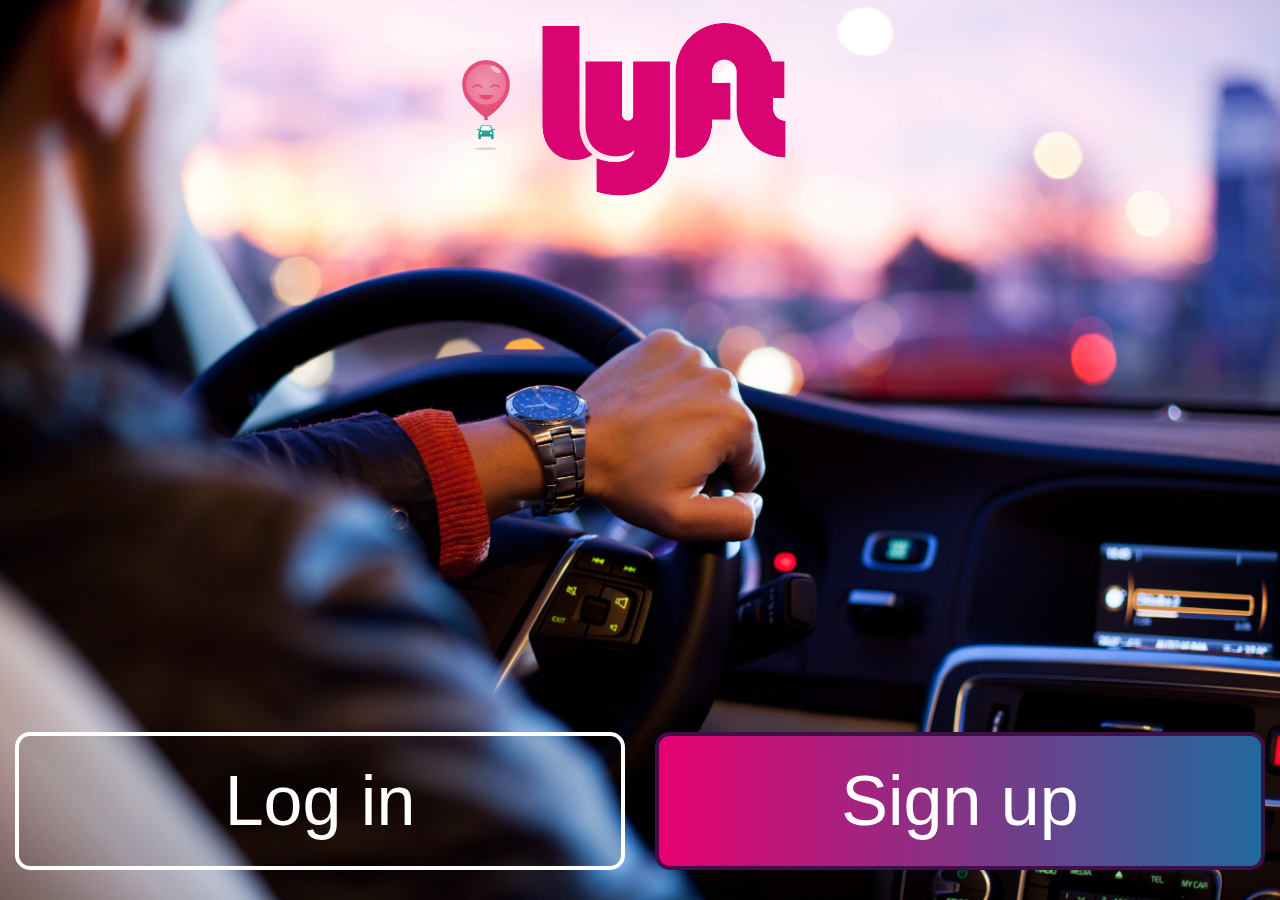
<file: index.html>
<!DOCTYPE html>
<html>
<head>
	<title>lyft</title>
	<meta charset="UTF-8">
	<link rel="shorcut icon" href="img/icono.ico">
	<link rel="stylesheet" type="text/css" href="css/bootstrap.css">
	<link rel="stylesheet" type="text/css" href="css/index.css">
</head>
<body>
	<header>
		<center><img class="pink" src="img/carro.png"><img class="logo" src="img/lyft.png" alt="lyft"></center>
	</header>
	<section class="caja">
		<div class="container-fluid">
  			<div class="row text-center">
   				<div class="col-xs-6 "><a id="loginIn" class="boton">Log in</a></div>
	  			<div class="col-xs-6"><a href="singUp.html" id="signUp" class="boton">Sign up</a></div>
  			</div>
		</div>
	</section>
	<script type="text/javascript" src="js/jquery.min.js"></script>
	<script type="text/javascript" src="js/bootstrap.js"></script>
	<script type="text/javascript" src="js/app.js"></script>
</body>
</html>
</file>
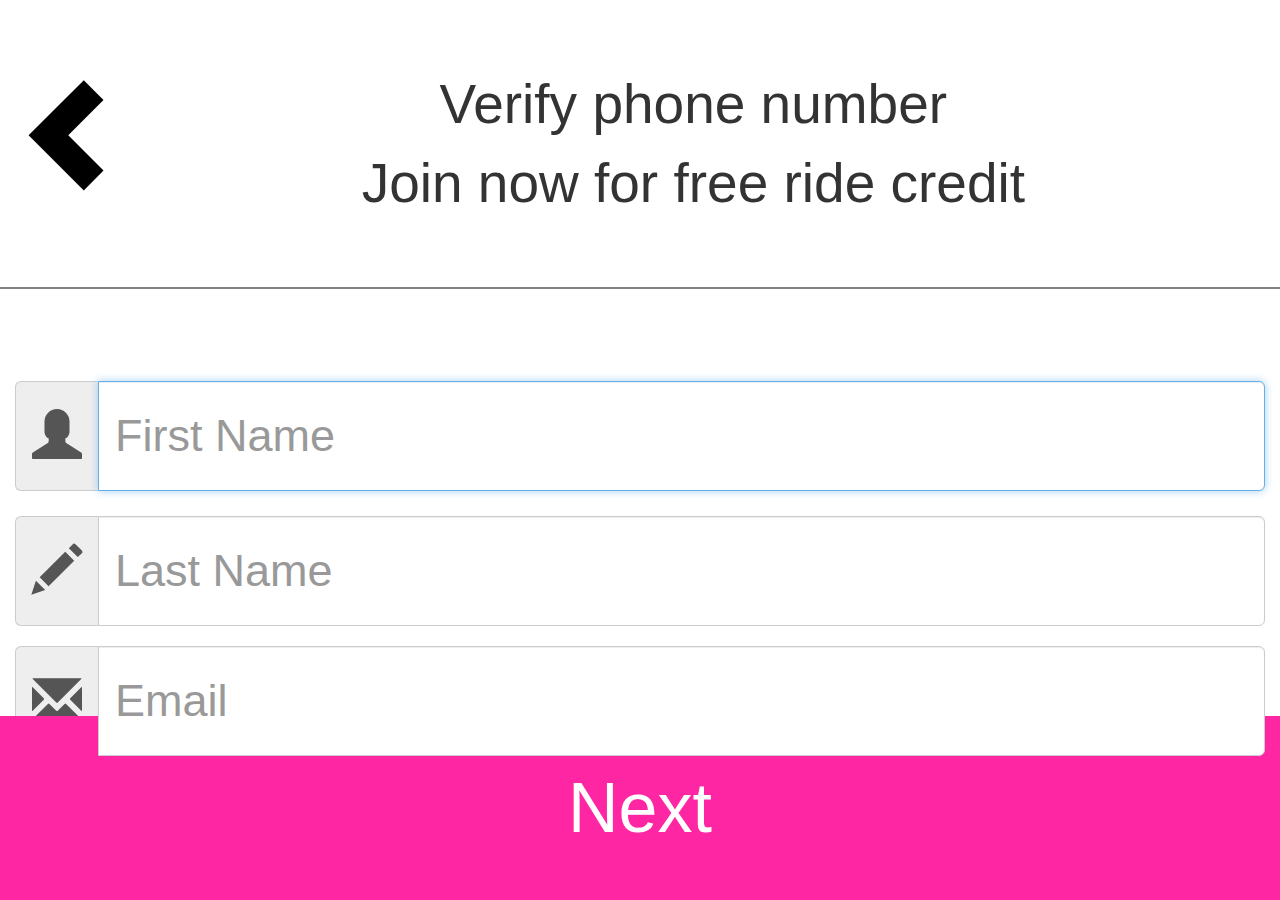
<file: datos.html>
<!DOCTYPE html>
<html>
<head>
	<title>datos</title>
	<meta charset="UTF-8">
	<link rel="stylesheet" type="text/css" href="css/bootstrap.css">
	<link rel="stylesheet" type="text/css" href="css/singUp.css">
	<link rel="stylesheet" type="text/css" href="css/datos.css">
</head>
<body>
	<header>
		<div class="container-fluid linea">
			<div class="row">
				<div class="col-xs-1">
					<a  href="verify.html" class="glyphicon glyphicon-chevron-left icon" aria-hidden="true"></a>
				</div>
				<div class="col-xs-11 titulo text-center">Verify phone number<br>Join now for free ride credit</div>
  			</div>
		</div>
	</header>
	<section id="form">
		<div class="container-fluid">
			<div class="input-group input-group-lg pd">
			  	<span class="input-group-addon" id="sizing-addon1">
			  		<span class="glyphicon glyphicon-user user" aria-hidden="true"></span>
				</span>
			  	<input type="text" class="form-control" id="name" placeholder="First Name" aria-describedby="sizing-addon1">
			</div>
			<div class="input-group input-group-lg dp">
			  	<span class="input-group-addon" id="sizing-addon1">
			  		<span class="glyphicon glyphicon-pencil user" aria-hidden="true"></span>
				</span>
			  	<input type="text" class="form-control" id="lastName" placeholder="Last Name" aria-describedby="sizing-addon1">
			</div>
			<div class="input-group input-group-lg dt">
			  	<span class="input-group-addon" id="sizing-addon1">
			  		<span class="glyphicon glyphicon-envelope user" aria-hidden="true"></span>
				</span>
			  	<input type="email" class="form-control" id="email" placeholder="Email" aria-describedby="sizing-addon1">
			</div>
		</div>
	</section>
	<section class="text-center aceptar">
		<input type="checkbox" id="check" class="check"><span class="me">I agree to Lyft's</span>
		<a href="" class="aceptar">Terms of Service</a>
	</section>
	<section class="caja"> 
		<div class="text-center">
			<a id="next3">Next</a>			
		</div>
	</section>
	<script type="text/javascript" src="js/jquery.min.js"></script>
	<script type="text/javascript" src="js/bootstrap.js"></script>
	<script type="text/javascript" src="js/app.js"></script>
</body>
</html>
</file>
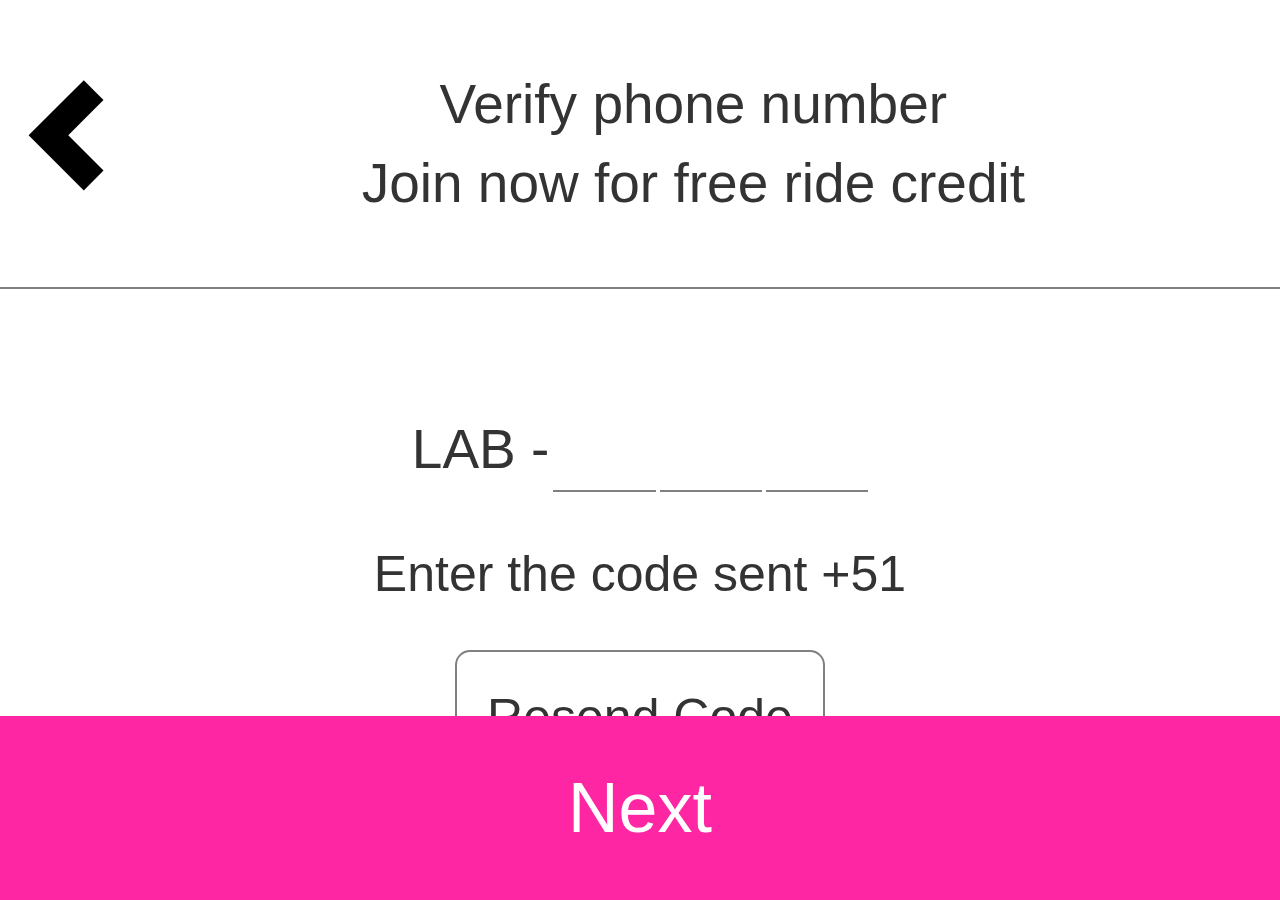
<file: verify.html>
<!DOCTYPE html>
<html>
<head>
	<title>verify</title>
	<meta charset="UTF-8">
	<link rel="stylesheet" type="text/css" href="css/bootstrap.css">
	<link rel="stylesheet" type="text/css" href="css/singUp.css">
	<link rel="stylesheet" type="text/css" href="css/verify.css">
</head>
<body>
	<header>
		<div class="container-fluid linea">
			<div class="row">
				<div class="col-xs-1">
					<a  href="singUp.html" class="glyphicon glyphicon-chevron-left icon" aria-hidden="true"></a>
				</div>
				<div class="col-xs-11 titulo text-center">Verify phone number<br>Join now for free ride credit</div>
  			</div>
		</div>
	</header>
	<section class="text-center clave">
		<div class="claves">
			<p class="lab">LAB - </p>
			<input class="num_clave text-center num_1" type="tel" >
			<input class="num_clave text-center num_2" type="tel" >
			<input class="num_clave text-center num_3" type="tel" >
		</div>
			<p class="enter">Enter the code sent +51 <span id="cop_num" ></span></p>
			<button id="resend">Resend Code</button>
	</section>
	<section class="caja"> 
		<div class="text-center">
			<a id="next-2">Next</a>			
		</div>
	</section>
	<script type="text/javascript" src="js/jquery.min.js"></script>
	<script type="text/javascript" src="js/bootstrap.js"></script>
	<script type="text/javascript" src="js/app.js"></script>
</body>
</html>
</file>
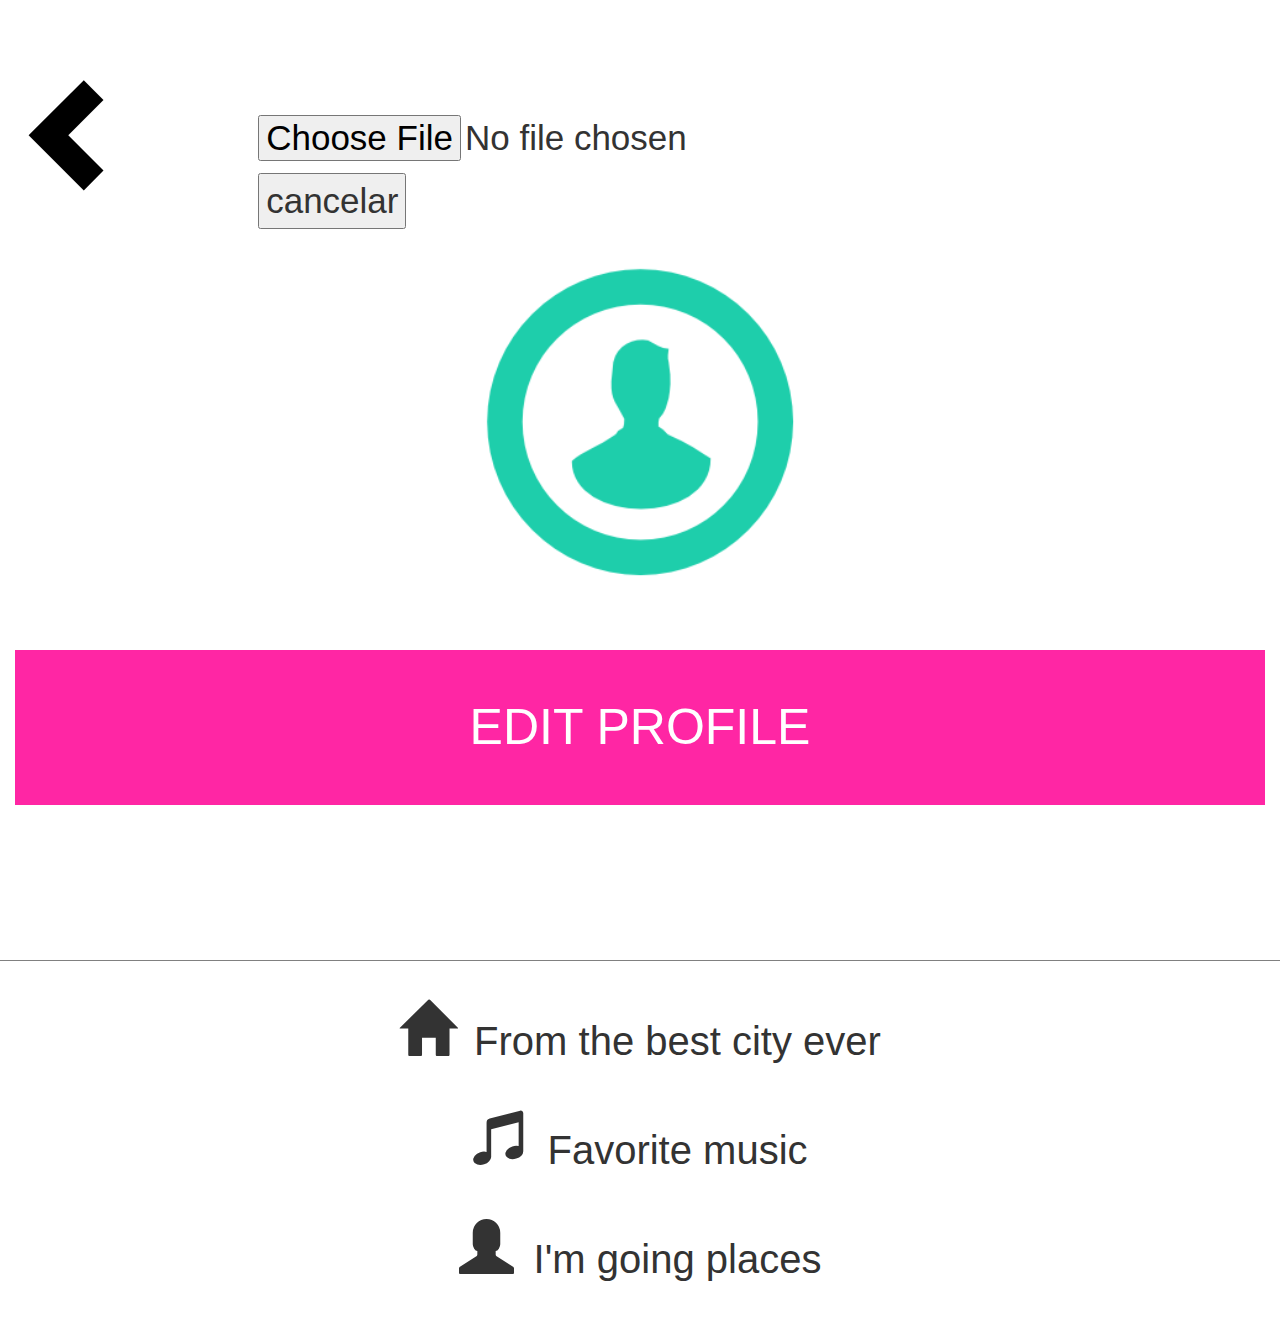
<file: view.html>
<!DOCTYPE html>
<html>
<head>
	<title>verify</title>
	<meta charset="UTF-8">
	<link rel="stylesheet" type="text/css" href="css/bootstrap.css">
	<link rel="stylesheet" type="text/css" href="css/view.css">
</head>
<body>
	<header class="linea">
		<div class="container-fluid ">
			<a href="localizacion.html" class="glyphicon glyphicon-chevron-left icon" aria-hidden="true"></a>
			<div class="col s12">
				<div id='botonera'>
					<input id="archivo" type="file" accept="image/*">
					<input id="cancelar" type="button" value="cancelar">
	    		</div>
	      	</div>
			<div class="text-center ">
				<img id="usuarioLogo" class="user" src="img/user.png"">
			</div>
			<div class="text-center">
				<a   class="edit" href="">EDIT PROFILE</a>
			</div ">
			<div class="text-center datos">
				<span id=copiaNombre ></span ><span id="copiaApellido"></span>
			</div>
		</div>
	</header>
	<section class="container-fluid text-center">
		<div class="mt">
			<span class="glyphicon glyphicon-home iconos " aria-hidden="true"></span>From the best city ever
		</div>
		<div class="mt">
			<span class="glyphicon glyphicon-music iconos " aria-hidden="true"></span>Favorite music
		</div>
		<div class="mt">
			<span class="glyphicon glyphicon-user iconos" aria-hidden="true"></span>I'm going places
		</div>
	</section>
		
	<script type="text/javascript" src="js/jquery.min.js"></script>
	<script type="text/javascript" src="js/bootstrap.js"></script>
	<script type="text/javascript" src="js/app.js"></script>
	<script type="text/javascript" src="js/view.js"></script>
</body>
</html>
</file>
<file: css/index.css>
body{
	background-image:url(../img/fondo.jpg);
	background-size: cover;
	background-repeat:no-repeat;
	background-position: center;
	height:100vh;
	position:relative;
}
.logo{
	height: 352px;
    margin-top: 60px;
}
.pink{
	height:  10vh;
}
.caja{
	position: absolute;
	bottom: 30px;
	width: 100%;
}
#loginIn{
	color: white;
	background-color: rgba(18, 10, 4, 0.1);
	background: rgba(18, 10, 4, 0.1);
	border: 4px solid;
    font-size: 70px;
    border-radius: 15px;
    width: 100%;
        padding: 15px 0px;
    display: inline-block;
    text-decoration: none;
    cursor: pointer;
}
#signUp{
	background-image: linear-gradient(-90deg, #20699D, #E6006F);
	border: 3px solid #B005A3 ;
    color:white;
    border: 4px solid #3F0F4A;
    font-size: 70px;
    border-radius: 15px;
    width: 100%;
    padding: 15px 0px;
    display: inline-block;
    text-decoration: none;
    cursor: pointer;
}
@media (min-width: 992px)  and (max-width: 1366px) {
	.logo{
		margin-top:10px;
		height:200px;
	}	

}
</file>
<file: css/singUp.css>
body{
	position: relative;
	height:100vh;
}
.boton{
	height:100px;
	font-size:50px;
}
.icon{
	font-size: 120px;
    margin-top: 70px;
	color: black;
}
.icon:hover{
	text-decoration:none;
	color: black;
}
.titulo{
	font-size: 55px;
    margin: 65px 0px;
}
.linea{
	border-bottom:2px solid grey;
}
.linea-top{
	margin-top:30px;
}
.mensaje{
	font-size:45px;
	margin-top:20px;
}
.caja{
	position: absolute;
	bottom:0px;
	width: 100%;
}
#next{
	font-size:70px;
	text-decoration:none;
	color: white;
	background-color:#FF26A4;
	width: 100%;
    display: inline-block;
    padding: 42px 0px;
}
.select{
	float:left
}
</file>
<file: css/datos.css>
.user{
	font-size:50px;
}
#name, #lastName , #email{
	height: 110px;
    font-size:45px;
}
#form{
	padding-top: 67px;
	box-sizing: content-box;
}
.pd{
	margin:25px 0px;
}
.dt{
	margin-top:20px;
}
.aceptar{
	margin-top:30px;
}
.check{
	height:40px;
	width:40px;
}
.me{
	font-size: 35px;
    padding-left: 27px;
}
.aceptar{
	font-size: 35px;
    padding-left: 24px;
}
#next3{
	font-size:70px;
	text-decoration:none;
	color: white;
	background-color:#FF26A4;
	width: 100%;
    display: inline-block;
    padding: 42px 0px;
}
</file>
<file: css/verify.css>
.num_clave{
	margin-top:30px;
	margin-top: 30px;
    border: none;
    border-bottom: 2px solid grey;
    outline: none;
    width: 8%;
    font-size:55px;
}
.enter{
	font-size:50px;
    margin: 40px;
}
.clave{
	margin-top: 90px;
}
.lab{
	display:inline-block;
	font-size: 55px;
}
#resend{
	padding: 30px;
    font-size: 50px;
    background-color: white;
    border: 2px solid grey;
    border-radius: 15px;
}
#next-2{
	font-size:70px;
	text-decoration:none;
	color: white;
	background-color:#FF26A4;
	width: 100%;
    display: inline-block;
    padding: 42px 0px;
}
</file>
<file: css/view.css>
body{
	position: relative;
	height:100vh;
}
.user{
	margin: 70px 0px;
	height: 316px;
}
.edit{
	font-size: 50px;
    text-decoration: none;
    color: white;
    background-color: #FF26A4;
    width: 100%;
    display: inline-block;
    padding: 42px 0px;
    text-decoration: none;
}
#copiaNombre, #copiaApellido{
	font-size:45px;
	padding:10px;
}
.datos{
	margin-bottom: 30px;
	margin-top: 30px;
}
.linea{
	border-bottom: 1px solid grey;
	padding-bottom: 30px;
}
.mt{
	font-size: 40px;
    margin: 40px 0px;
}
.iconos{
	padding-right:20px;
	font-size: 55px; 

}
.icon{
	font-size: 120px;
    margin-top: 70px;
	color: black;
}
.icon:hover{
	text-decoration: none;
}

#botonera{
	margin-top: 3%;
  position: absolute;
  margin-left: 19%;
}
#archivo{
	font-size: 3.5rem;
    margin-top: -119px;
}
#cancelar{
	font-size: 3.5rem;
    margin-top: 10px;
}
@media only screen and (max-width: 375px){
  #archivo{
  	margin: 13% 0 0 0;
  }
  
}
</file>
